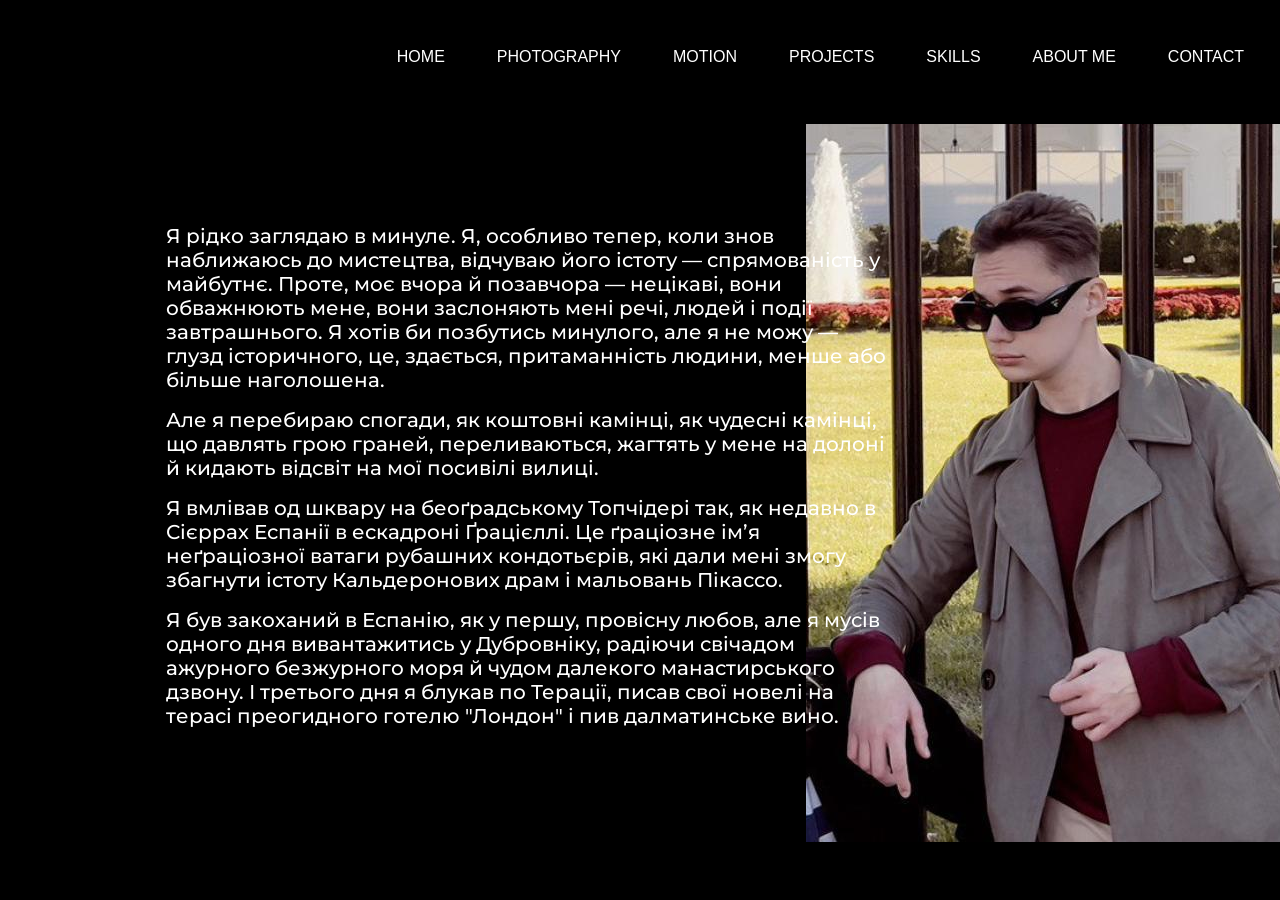
<file: src/about.html>
<!DOCTYPE html>
<html lang="en">
  <head>
    <meta charset="UTF-8" />
    <link
      href="https://cdn.jsdelivr.net/npm/bootstrap@5.3.2/dist/css/bootstrap.min.css"
      rel="stylesheet"
      integrity="sha384-T3c6CoIi6uLrA9TneNEoa7RxnatzjcDSCmG1MXxSR1GAsXEV/Dwwykc2MPK8M2HN"
      crossorigin="anonymous"
    />
    <link rel="preconnect" href="https://fonts.googleapis.com" />
    <link rel="preconnect" href="https://fonts.gstatic.com" crossorigin />
    <link
      href="https://fonts.googleapis.com/css2?family=Hedvig+Letters+Serif:opsz@12..24&family=Montserrat:wght@200;300;400&family=Roboto:ital,wght@0,400;1,900&display=swap"
      rel="stylesheet"
    />
    <link rel="stylesheet" type="text/css" href="style.css" />
    <meta name="viewport" content="width=device-width, initial-scale=1.0" />
    <link rel="icon" type="image/x-icon" href="images/favicon.ico" />
    <title>Andrii Herasymych</title>
  </head>
  <body class="about">
    <header>
      <nav class="menu" role="navigation">
        <div class="nav-menu">
          <ul class="nav justify-content-end">
            <li class="nav-item">
              <a href="index.html" class="nav-link">HOME</a>
            </li>
            <li class="nav-item">
              <a href="photo.html" class="nav-link">PHOTOGRAPHY</a>
            </li>
            <li class="nav-item">
              <a href="motion.html" class="nav-link">MOTION</a>
            </li>
            <li class="nav-item">
              <a href="projects.html" class="nav-link">PROJECTS</a>
            </li>
            <li class="nav-item">
              <a href="skills.html" class="nav-link">SKILLS</a>
            </li>
            <li class="nav-item">
              <a href="about.html" class="nav-link active" aria-current="page"
                >ABOUT ME</a
              >
            </li>
            <li class="nav-item">
              <a href="contact.html" class="nav-link">CONTACT</a>
            </li>
          </ul>
        </div>
      </nav>
    </header>
    <main>
      <div class="portret">
        <img src="images/portret.jpg" />
      </div>
      <div class="bio">
        <h5>
          <p>
            <!-- class="font-monospace" -->
            Я рідко заглядаю в минуле. Я, особливо тепер, коли знов наближаюсь
            до мистецтва, відчуваю його істоту — спрямованість у майбутнє.
            Проте, моє вчора й позавчора — нецікаві, вони обважнюють мене, вони
            заслоняють мені речі, людей і події завтрашнього. Я хотів би
            позбутись минулого, але я не можу — глузд історичного, це, здається,
            притаманність людини, менше або більше наголошена.
          </p>
          <p>
            Але я перебираю спогади, як коштовні камінці, як чудесні камінці, що
            давлять грою граней, переливаються, жагтять у мене на долоні й
            кидають відсвіт на мої посивілі вилиці.
          </p>

          <p>
            Я вмлівав од шквару на беоґрадському Топчідері так, як недавно в
            Сієррах Еспанії в ескадроні Ґрацієллі. Це ґраціозне ім’я
            неґраціозної ватаги рубашних кондотьєрів, які дали мені змогу
            збагнути істоту Кальдеронових драм і мальовань Пікассо.
          </p>
          <p>
            Я був закоханий в Еспанію, як у першу, провісну любов, але я мусів
            одного дня вивантажитись у Дубровніку, радіючи свічадом ажурного
            безжурного моря й чудом далекого манастирського дзвону. І третього
            дня я блукав по Терації, писав свої новелі на терасі преогидного
            готелю "Лондон" і пив далматинське вино.
          </p>
        </h5>
      </div>
    </main>
    <script src="https://code.jquery.com/jquery-3.6.0.slim.min.js"></script>
    <script src="https://cdnjs.cloudflare.com/ajax/libs/popper.js/2.9.2/umd/popper.min.js"></script>
    <script src="https://stackpath.bootstrapcdn.com/bootstrap/4.6.0/js/bootstrap.min.js"></script>
  </body>
</html>
</file>
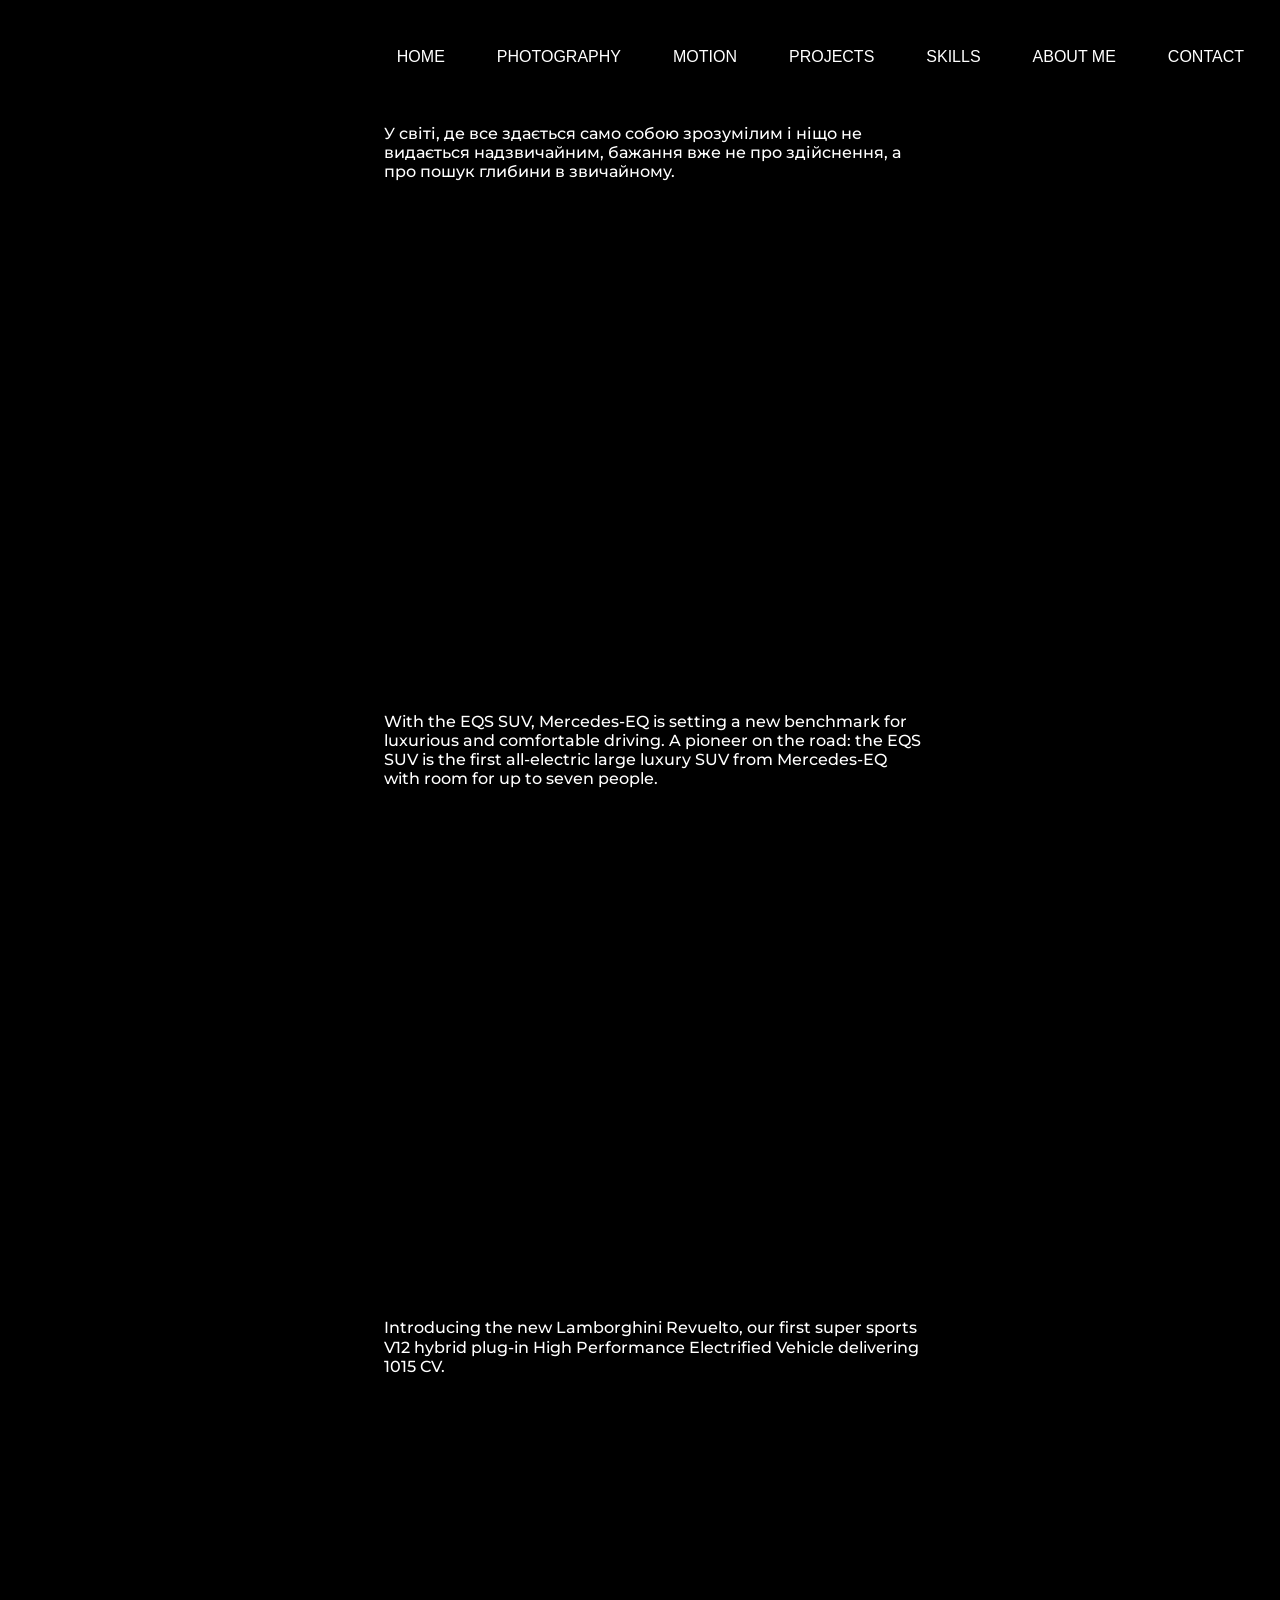
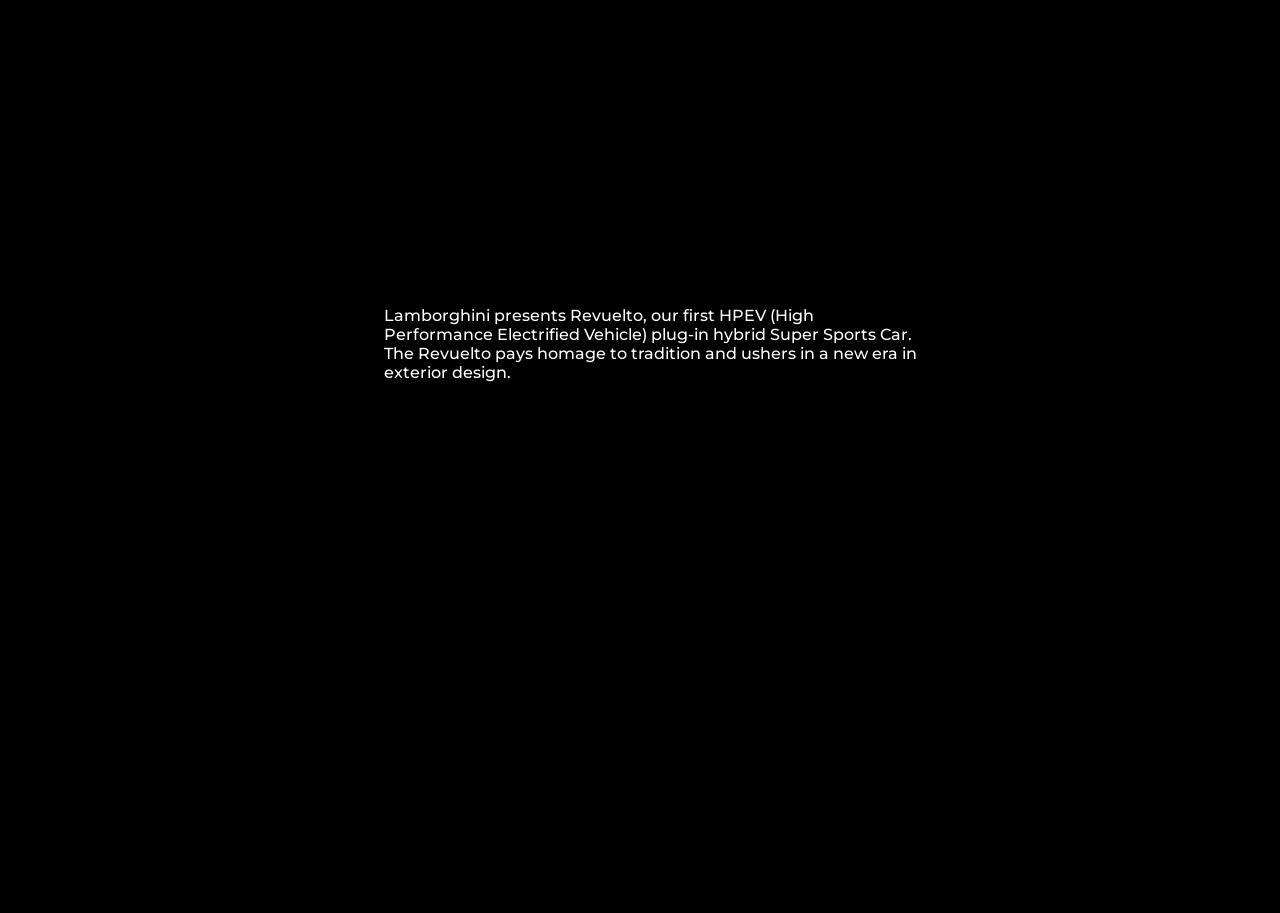
<file: src/motion.html>
<!DOCTYPE html>
<html lang="en">
  <head>
    <meta charset="UTF-8" />
    <link
      href="https://cdn.jsdelivr.net/npm/bootstrap@5.3.2/dist/css/bootstrap.min.css"
      rel="stylesheet"
      integrity="sha384-T3c6CoIi6uLrA9TneNEoa7RxnatzjcDSCmG1MXxSR1GAsXEV/Dwwykc2MPK8M2HN"
      crossorigin="anonymous"
    />
    <link rel="preconnect" href="https://fonts.googleapis.com" />
    <link rel="preconnect" href="https://fonts.gstatic.com" crossorigin />
    <link
      href="https://fonts.googleapis.com/css2?family=Hedvig+Letters+Serif:opsz@12..24&family=Montserrat:wght@200;300;400&family=Roboto:ital,wght@0,400;1,900&display=swap"
      rel="stylesheet"
    />
    <link rel="stylesheet" type="text/css" href="style.css" />
    <meta name="viewport" content="width=device-width, initial-scale=1.0" />
    <link rel="icon" type="image/x-icon" href="images/favicon.ico" />
    <title>Andrii Herasymych</title>
  </head>
  <body class="about">
    <header>
      <nav class="menu" role="navigation">
        <div class="nav-menu">
          <ul class="nav justify-content-end">
            <li class="nav-item">
              <a href="index.html" class="nav-link">HOME</a>
            </li>
            <li class="nav-item">
              <a href="photo.html" class="nav-link">PHOTOGRAPHY</a>
            </li>
            <li class="nav-item">
              <a href="motion.html" class="nav-link active">MOTION</a>
            </li>
            <li class="nav-item">
              <a href="projects.html" class="nav-link">PROJECTS</a>
            </li>
            <li class="nav-item">
              <a href="skills.html" class="nav-link">SKILLS</a>
            </li>
            <li class="nav-item">
              <a href="about.html" class="nav-link" aria-current="page"
                >ABOUT ME</a
              >
            </li>
            <li class="nav-item">
              <a href="contact.html" class="nav-link">CONTACT</a>
            </li>
          </ul>
        </div>
      </nav>
    </header>
    <main>
      <div class="video">
        <div class="videocontainer">
          <div class="videodescription">
            <h6>
              <p lang="uk">
                У світі, де все здається само собою зрозумілим і ніщо не
                видається надзвичайним, бажання вже не про здійснення, а про
                пошук глибини в звичайному.
              </p>
            </h6>
          </div>
          <div class="youtube">
            <iframe
              width="800"
              height="450"
              src="https://www.youtube.com/embed/QL3tGrtZjUc?rel=0"
              frameborder="0"
              allowfullscreen
            ></iframe>
          </div>
        </div>

        <div class="videocontainer">
          <div class="videodescription">
            <h6>
              <p>
                With the EQS SUV, Mercedes-EQ is setting a new benchmark for
                luxurious and comfortable driving. A pioneer on the road: the
                EQS SUV is the first all-electric large luxury SUV from
                Mercedes-EQ with room for up to seven people.
              </p>
            </h6>
          </div>
          <div class="youtube">
            <iframe
              width="800"
              height="450"
              src="https://www.youtube.com/embed/LURKK3Y9sAU?rel=0"
              frameborder="0"
              allowfullscreen
            ></iframe>
          </div>
        </div>
        <div class="videocontainer">
          <div class="videodescription">
            <h6>
              <p>
                Introducing the new Lamborghini Revuelto, our first super sports
                V12 hybrid plug-in High Performance Electrified Vehicle
                delivering 1015 CV.
              </p>
            </h6>
          </div>
          <div class="youtube">
            <iframe
              width="800"
              height="450"
              src="https://www.youtube.com/embed/sitXeGjm4Mc?rel=0"
              frameborder="0"
              allowfullscreen
            ></iframe>
          </div>
        </div>

        <div class="videocontainer">
          <div class="videodescription">
            <h6 id="montage">
              <p>
                Lamborghini presents Revuelto, our first HPEV (High Performance
                Electrified Vehicle) plug-in hybrid Super Sports Car. The
                Revuelto pays homage to tradition and ushers in a new era in
                exterior design.
              </p>
            </h6>
          </div>
          <div class="youtube">
            <iframe
              width="800"
              height="450"
              src="https://www.youtube.com/embed/yWn78GW1Btk?rel=0"
              frameborder="0"
              allowfullscreen
            ></iframe>
          </div>
        </div>
      </div>
    </main>
    <script src="https://code.jquery.com/jquery-3.6.0.slim.min.js"></script>
    <script src="https://cdnjs.cloudflare.com/ajax/libs/popper.js/2.9.2/umd/popper.min.js"></script>
    <script src="https://stackpath.bootstrapcdn.com/bootstrap/4.6.0/js/bootstrap.min.js"></script>
  </body>
</html>
</file>
<file: src/style.css>
footer {
  position: fixed;
  left: 0;
  bottom: 0;
  width: 100%;
  text-align: center;
}

.video-background {
  position: fixed;
  right: 0;
  bottom: 0;
  min-width: 100%;
  min-height: 100%;
  z-index: -1;
  overflow: hidden;
  object-fit: cover;
}

.content {
  position: relative;
  z-index: 1;
}

.nav-menu ul {
  list-style-type: none;
  margin: 0;
  padding: 0;
  display: flex;
  justify-content: flex-end;
}

.nav-menu li {
  margin-right: 20px;
}

main {
  position: relative;
  width: 100%;
  height: 500px;
}

.main-links {
  display: flex;
  flex-direction: column;
  align-items: flex-end;
  position: absolute;
  top: 70%;
  left: 35%;
  transform: translate(-50%, -50%);
  text-align: right;
  font-family: 'droid-sans', sans-serif;
  font-style: normal;
  font-weight: 400;
  justify-content: center;
  min-height: 100vh; /* Use full viewport height */
  pointer-events: none;
}

h1 {
  margin: 10px 0;
  color: white;
  font-size: 60px;
  display: block;
}

.portret {
  position: absolute;
  top: 10%;
  left: 63%;
}

body {
  background-color: black;
  min-height: 100vh;
  font: normal 16px sans-serif;
  padding: 40px 0;
}

.nav-link,
.nav-link-active {
  color: white;
}

.nav .nav-link:hover,
.nav-link-active:hover {
  color: gray;
  background-color: inherit;
}

h5,
h6 {
  color: white;
}

.bio {
  position: absolute;
  top: 30%;
  left: 13%;
  right: 30%;
}

.copyrigth {
  color: grey;
}
.copyrigth:hover {
  color: darkgray;
}

a {
  text-decoration: none;
  color: inherit;
}

.contact {
  position: absolute;
  top: 50%;
  left: 50%;
  transform: translate(-50%, -50%);
  text-align: center;
  color: white;
  font-family: 'Droid Sans', sans-serif;
  font-weight: bold;
}

.icon {
  padding-right: 15px;
}

.container.gallery-container {
  /* background-color: #212427; */
  color: #212427;
  min-height: 100vh;
  padding: 30px 50px;
}

.gallery-container h1 {
  text-align: center;
  margin-top: 50px;
  font-family: 'Droid Sans', sans-serif;
  font-weight: bold;
}

.gallery-container p.page-description {
  text-align: center;
  margin: 25px auto;
  font-size: 18px;
  color: #999;
}

.tz-gallery {
  padding: 40px;
}

/* Override bootstrap column paddings */
.tz-gallery .row > div {
  padding: 3px;
}

.tz-gallery .lightbox img {
  width: 100%;
  border-radius: 0;
  position: relative;
}

.tz-gallery .lightbox:before {
  position: absolute;
  top: 50%;
  left: 50%;
  margin-top: -13px;
  margin-left: -13px;
  opacity: 0;
  color: #fff;
  font-size: 26px;
  font-family: 'Glyphicons Halflings';
  content: '\e003';
  pointer-events: none;
  z-index: 9000;
  transition: 0.4s;
}

.tz-gallery .lightbox:after {
  position: absolute;
  top: 0;
  left: 0;
  width: 100%;
  height: 100%;
  opacity: 0;
  background-color: rgba(128, 128, 128, 0.4);
  content: '';
  transition: 0.4s;
}

.tz-gallery .lightbox:hover:after,
.tz-gallery .lightbox:hover:before {
  opacity: 1;
}

.baguetteBox-button {
  background-color: transparent;
}

@media (max-width: 768px) {
  body {
    padding: 0;
  }
}

p {
  font-family: 'Montserrat', sans-serif;
}

.video {
  top: 10%;
  left: 30%;
  right: 28%;
  transform: translate(0);
  position: absolute;
}

.videocontainer {
  margin-bottom: 60px;
}

.hover-underline-animation {
  position: relative;
  display: inline-block;
  pointer-events: auto;
  text-align: right;
}

.hover-underline-animation::after {
  content: '';
  position: absolute;
  width: 100%;
  transform: scaleX(0);
  height: 2px;
  bottom: 0;
  left: 0;
  background-color: white;
  transform-origin: bottom right;
  transition: transform 0.25s ease-out;
}

.hover-underline-animation:hover::after {
  transform: scaleX(1);
  transform-origin: bottom left;
}
</file>
